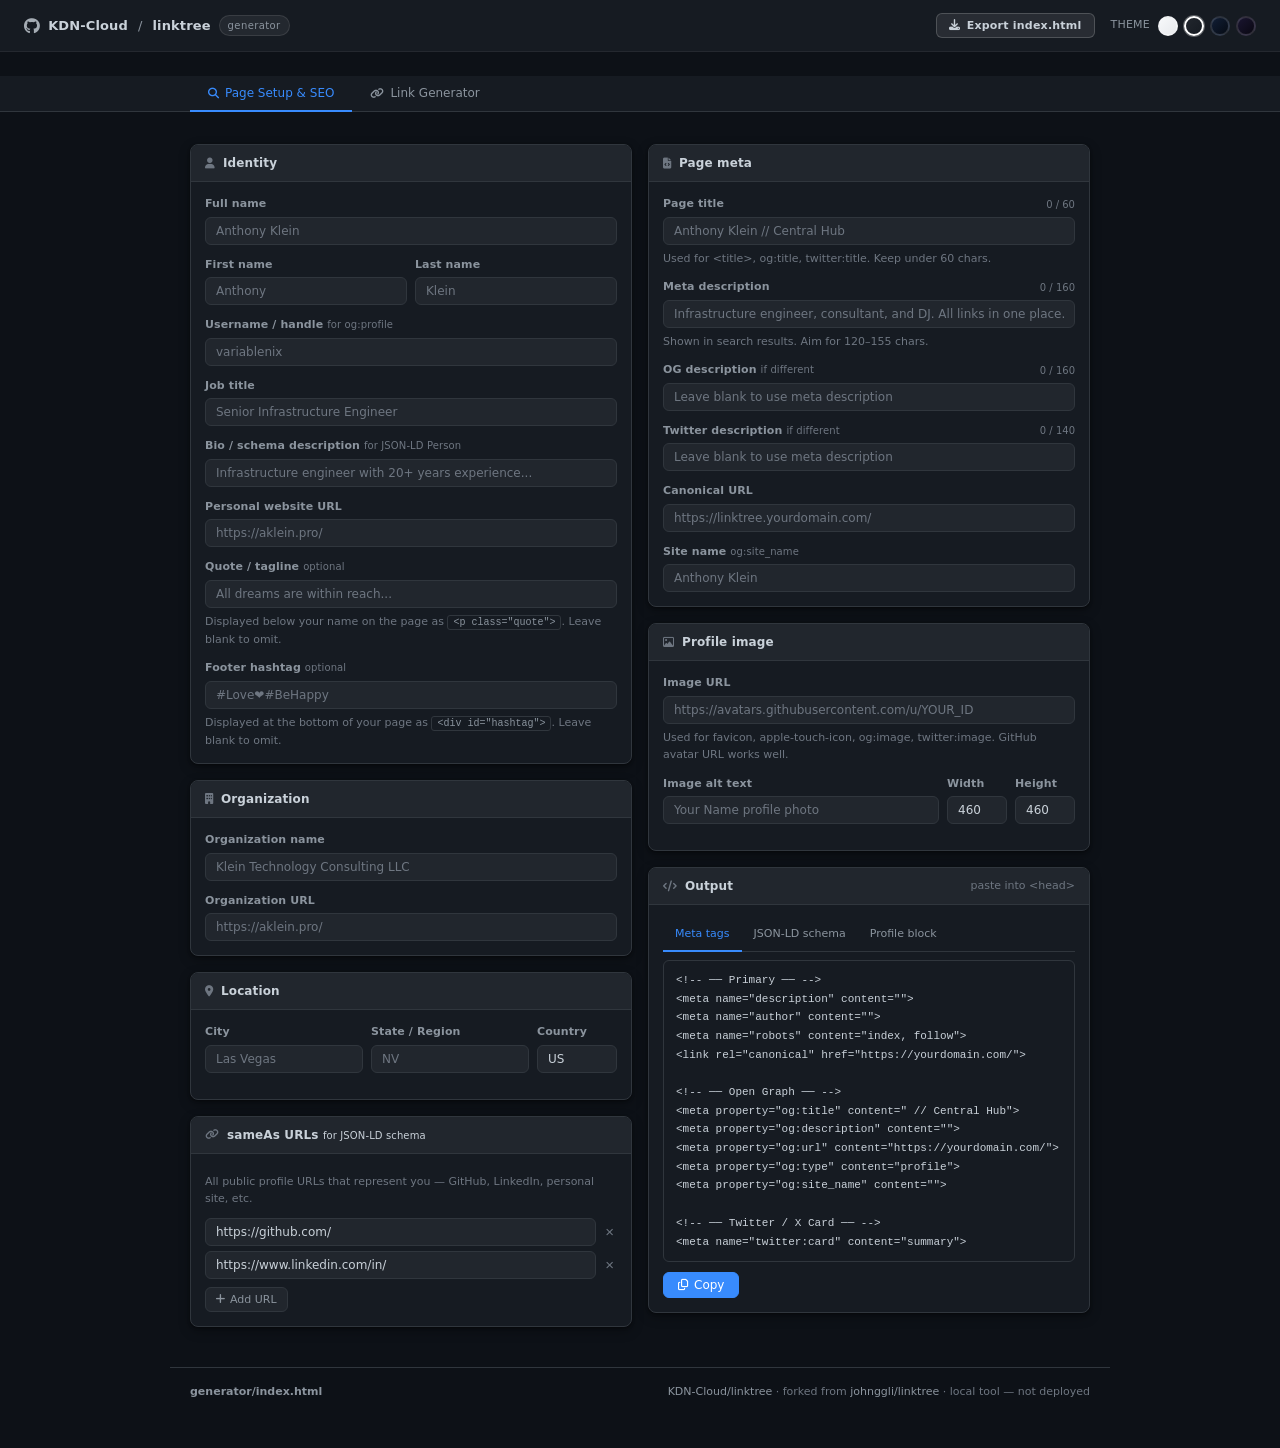
<file: generator/index.html>
<!DOCTYPE html>
<html lang="en">
<head>
  <meta charset="UTF-8">
  <meta name="viewport" content="width=device-width, initial-scale=1.0">
  <title>Linktree Generator — KDN-Cloud</title>

  <!-- Icon fonts -->
  <link rel="stylesheet" href="https://cdnjs.cloudflare.com/ajax/libs/font-awesome/6.4.2/css/all.min.css">
  <link rel="stylesheet" href="https://cdn.jsdelivr.net/npm/bootstrap-icons@1.11.3/font/bootstrap-icons.min.css">

  <!-- Generator styles -->
  <link rel="stylesheet" href="assets/style.css">
</head>
<body data-theme="dark">

  <!-- ── TOPBAR ── -->
  <div class="topbar">
    <a class="topbar-brand" href="https://github.com/KDN-Cloud/linktree" target="_blank">
      <i class="fa-brands fa-github" style="font-size:16px;opacity:.8"></i>
      KDN-Cloud<span class="sep">/</span>linktree
      <span class="topbar-badge">generator</span>
    </a>
    <div class="topbar-right">
      <button class="btn-export" onclick="exportPage()" title="Export a complete index.html built from all your inputs and saved links">
        <i class="fa-solid fa-download"></i> Export index.html
      </button>
      <div class="theme-switcher">
        <span class="theme-label">Theme</span>
        <button class="theme-btn"        data-t="light"  onclick="setTheme('light')"  title="Light"></button>
        <button class="theme-btn active" data-t="dark"   onclick="setTheme('dark')"   title="GitHub Dark"></button>
        <button class="theme-btn"        data-t="navy"   onclick="setTheme('navy')"   title="Navy"></button>
        <button class="theme-btn"        data-t="purple" onclick="setTheme('purple')" title="Purple"></button>
      </div>
    </div>
  </div>

  <!-- ── PAGE TAB NAV ── -->
  <div class="page-nav">
    <div class="wrap">
      <div class="page-tabs">
        <button class="page-tab active" id="page-tab-seo" onclick="setPage('seo')">
          <i class="fa-solid fa-magnifying-glass"></i> Page Setup &amp; SEO
        </button>
        <button class="page-tab" id="page-tab-links" onclick="setPage('links')">
          <i class="fa-solid fa-link"></i> Link Generator
        </button>
      </div>
    </div>
  </div>

  <!-- ══════════════════════════════════════════
       PAGE: SEO / PAGE SETUP
  ══════════════════════════════════════════ -->
  <div id="page-seo" class="page-section">
    <div class="wrap">
      <div class="seo-grid">

        <!-- LEFT col: identity + org + location + sameAs -->
        <div>
          <div class="panel">
            <div class="panel-head">
              <i class="fa-solid fa-user" style="font-size:11px;color:var(--text3)"></i>
              <span class="panel-title">Identity</span>
            </div>
            <div class="panel-body">

              <div class="field">
                <label for="seo-name">Full name</label>
                <input type="text" id="seo-name" placeholder="Anthony Klein">
              </div>

              <div style="display:grid;grid-template-columns:1fr 1fr;gap:8px">
                <div class="field">
                  <label for="seo-first-name">First name</label>
                  <input type="text" id="seo-first-name" placeholder="Anthony">
                </div>
                <div class="field">
                  <label for="seo-last-name">Last name</label>
                  <input type="text" id="seo-last-name" placeholder="Klein">
                </div>
              </div>

              <div class="field">
                <label for="seo-username">Username / handle <span class="opt">for og:profile</span></label>
                <input type="text" id="seo-username" placeholder="variablenix">
              </div>

              <div class="field">
                <label for="seo-job-title">Job title</label>
                <input type="text" id="seo-job-title" placeholder="Senior Infrastructure Engineer">
              </div>

              <div class="field">
                <label for="seo-bio">Bio / schema description <span class="opt">for JSON-LD Person</span></label>
                <input type="text" id="seo-bio" placeholder="Infrastructure engineer with 20+ years experience...">
              </div>

              <div class="field">
                <label for="seo-website">Personal website URL</label>
                <input type="text" id="seo-website" placeholder="https://aklein.pro/">
              </div>

              <div class="field">
                <label for="seo-quote">Quote / tagline <span class="opt">optional</span></label>
                <input type="text" id="seo-quote" placeholder="All dreams are within reach...">
                <div class="hint">Displayed below your name on the page as <code>&lt;p class="quote"&gt;</code>. Leave blank to omit.</div>
              </div>

              <div class="field">
                <label for="seo-hashtag">Footer hashtag <span class="opt">optional</span></label>
                <input type="text" id="seo-hashtag" placeholder="#Love❤#BeHappy">
                <div class="hint">Displayed at the bottom of your page as <code>&lt;div id="hashtag"&gt;</code>. Leave blank to omit.</div>
              </div>

            </div>
          </div>

          <div class="panel">
            <div class="panel-head">
              <i class="fa-solid fa-building" style="font-size:11px;color:var(--text3)"></i>
              <span class="panel-title">Organization</span>
            </div>
            <div class="panel-body">
              <div class="field">
                <label for="seo-org-name">Organization name</label>
                <input type="text" id="seo-org-name" placeholder="Klein Technology Consulting LLC">
              </div>
              <div class="field">
                <label for="seo-org-url">Organization URL</label>
                <input type="text" id="seo-org-url" placeholder="https://aklein.pro/">
              </div>
            </div>
          </div>

          <div class="panel">
            <div class="panel-head">
              <i class="fa-solid fa-location-dot" style="font-size:11px;color:var(--text3)"></i>
              <span class="panel-title">Location</span>
            </div>
            <div class="panel-body">
              <div style="display:grid;grid-template-columns:1fr 1fr 80px;gap:8px">
                <div class="field">
                  <label for="seo-city">City</label>
                  <input type="text" id="seo-city" placeholder="Las Vegas">
                </div>
                <div class="field">
                  <label for="seo-region">State / Region</label>
                  <input type="text" id="seo-region" placeholder="NV">
                </div>
                <div class="field">
                  <label for="seo-country">Country</label>
                  <input type="text" id="seo-country" placeholder="US" value="US">
                </div>
              </div>
            </div>
          </div>

          <div class="panel">
            <div class="panel-head">
              <i class="fa-solid fa-link" style="font-size:11px;color:var(--text3)"></i>
              <span class="panel-title">sameAs URLs <span class="opt" style="font-weight:400;font-size:10px">for JSON-LD schema</span></span>
            </div>
            <div class="panel-body">
              <div class="hint" style="margin-bottom:10px">All public profile URLs that represent you — GitHub, LinkedIn, personal site, etc.</div>
              <div class="sameas-list" id="sameas-list"></div>
              <button class="sameas-add" onclick="addSameAs()">
                <i class="fa-solid fa-plus"></i> Add URL
              </button>
            </div>
          </div>
        </div>

        <!-- RIGHT col: page meta + image + output -->
        <div>
          <div class="panel">
            <div class="panel-head">
              <i class="fa-solid fa-file-code" style="font-size:11px;color:var(--text3)"></i>
              <span class="panel-title">Page meta</span>
            </div>
            <div class="panel-body">

              <div class="field">
                <div class="field-meta">
                  <label for="seo-title">Page title</label>
                  <span class="char-count" id="seo-title-count">0 / 60</span>
                </div>
                <input type="text" id="seo-title" placeholder="Anthony Klein // Central Hub">
                <div class="hint">Used for &lt;title&gt;, og:title, twitter:title. Keep under 60 chars.</div>
              </div>

              <div class="field">
                <div class="field-meta">
                  <label for="seo-description">Meta description</label>
                  <span class="char-count" id="seo-description-count">0 / 160</span>
                </div>
                <input type="text" id="seo-description" placeholder="Infrastructure engineer, consultant, and DJ. All links in one place.">
                <div class="hint">Shown in search results. Aim for 120–155 chars.</div>
              </div>

              <div class="field">
                <div class="field-meta">
                  <label for="seo-og-desc">OG description <span class="opt">if different</span></label>
                  <span class="char-count" id="seo-og-desc-count">0 / 160</span>
                </div>
                <input type="text" id="seo-og-desc" placeholder="Leave blank to use meta description">
              </div>

              <div class="field">
                <div class="field-meta">
                  <label for="seo-tw-desc">Twitter description <span class="opt">if different</span></label>
                  <span class="char-count" id="seo-tw-desc-count">0 / 140</span>
                </div>
                <input type="text" id="seo-tw-desc" placeholder="Leave blank to use meta description">
              </div>

              <div class="field">
                <label for="seo-canonical">Canonical URL</label>
                <input type="text" id="seo-canonical" placeholder="https://linktree.yourdomain.com/">
              </div>

              <div class="field">
                <label for="seo-site-name">Site name <span class="opt">og:site_name</span></label>
                <input type="text" id="seo-site-name" placeholder="Anthony Klein">
              </div>

            </div>
          </div>

          <div class="panel">
            <div class="panel-head">
              <i class="fa-regular fa-image" style="font-size:11px;color:var(--text3)"></i>
              <span class="panel-title">Profile image</span>
            </div>
            <div class="panel-body">
              <div class="field">
                <label for="seo-image">Image URL</label>
                <input type="text" id="seo-image" placeholder="https://avatars.githubusercontent.com/u/YOUR_ID">
                <div class="hint">Used for favicon, apple-touch-icon, og:image, twitter:image. GitHub avatar URL works well.</div>
              </div>
              <div style="display:grid;grid-template-columns:1fr 60px 60px;gap:8px;align-items:start">
                <div class="field">
                  <label for="seo-image-alt">Image alt text</label>
                  <input type="text" id="seo-image-alt" placeholder="Your Name profile photo">
                </div>
                <div class="field">
                  <label for="seo-image-w">Width</label>
                  <input type="text" id="seo-image-w" placeholder="460" value="460">
                </div>
                <div class="field">
                  <label for="seo-image-h">Height</label>
                  <input type="text" id="seo-image-h" placeholder="460" value="460">
                </div>
              </div>
            </div>
          </div>

          <!-- SEO OUTPUT -->
          <div class="panel">
            <div class="panel-head">
              <i class="fa-solid fa-code" style="font-size:11px;color:var(--text3)"></i>
              <span class="panel-title">Output</span>
              <span class="panel-sub">paste into &lt;head&gt;</span>
            </div>
            <div class="panel-body">
              <div class="seo-tabs">
                <div class="seo-tab active" onclick="setSeoTab('meta')"    id="seo-tab-meta"    title="Full meta tag block for the head section">Meta tags</div>
                <div class="seo-tab"        onclick="setSeoTab('schema')"  id="seo-tab-schema"  title="JSON-LD schema script block for the head section">JSON-LD schema</div>
                <div class="seo-tab"        onclick="setSeoTab('profile')" id="seo-tab-profile" title="Header block with profile image, username, and quote — paste into the body of index.html">Profile block</div>
              </div>
              <div class="code-wrap">
                <div class="code-block">
                  <pre id="seo-output-pre" style="max-height:280px;overflow-y:auto"></pre>
                </div>
              </div>
              <div class="btn-row">
                <button class="btn btn-primary" onclick="copySeо()">
                  <i class="fa-regular fa-copy"></i> Copy
                </button>
                <span class="copy-ok" id="seo-copy-ok">
                  <i class="fa-solid fa-check"></i> Copied
                </span>
              </div>
            </div>
          </div>

        </div>
      </div><!-- /.seo-grid -->
    </div><!-- /.wrap -->
  </div><!-- #page-seo -->


  <!-- ══════════════════════════════════════════
       PAGE: LINK GENERATOR
  ══════════════════════════════════════════ -->
  <div id="page-links" class="page-section" style="display:none">
    <div class="wrap">

      <!-- ── STEP 1: Template ── -->
      <div class="panel">
        <div class="panel-head">
          <i class="fa-solid fa-layer-group" style="font-size:11px;color:var(--text3)"></i>
          <span class="panel-title">Template</span>
          <span class="panel-sub">step 1 of 3</span>
        </div>
        <div class="panel-body">
          <div class="tpl-grid">

            <div class="tpl active" onclick="setTpl('ak')" id="tpl-ak">
              <div class="tpl-prev">
                <div class="pk"><i class="fa-brands fa-github"></i><span class="lbl">GITHUB</span><span class="dv">//</span><span class="sf">CODE</span></div>
                <div class="pk"><i class="fa-solid fa-terminal"></i><span class="lbl">SYS_LOG</span></div>
              </div>
              <div class="tpl-name">AK / Terminal</div>
              <div class="tpl-desc">Dark mono, FA icons, optional // suffix</div>
            </div>

            <div class="tpl" onclick="setTpl('minimal')" id="tpl-minimal">
              <div class="tpl-prev">
                <div class="pm"><span class="arr">→</span> GitHub</div>
                <div class="pm"><span class="arr">→</span> LinkedIn</div>
              </div>
              <div class="tpl-name">Minimal</div>
              <div class="tpl-desc">Clean white cards, arrow prefix, no icons</div>
            </div>

            <div class="tpl" onclick="setTpl('bold')" id="tpl-bold">
              <div class="tpl-prev">
                <div class="pb">★ GITHUB</div>
                <div class="pb">♫ SOUNDCLOUD</div>
              </div>
              <div class="tpl-name">Bold Dark</div>
              <div class="tpl-desc">Black buttons, uppercase, symbol prefix</div>
            </div>

            <div class="tpl" onclick="setTpl('glass')" id="tpl-glass">
              <div class="tpl-prev" style="background:linear-gradient(135deg,#6366f1,#8b5cf6);border-radius:4px;padding:4px">
                <div class="pg"><i class="fa-brands fa-github"></i> GitHub</div>
                <div class="pg"><i class="fa-solid fa-music"></i> Music</div>
              </div>
              <div class="tpl-name">Glassmorphism</div>
              <div class="tpl-desc">Frosted glass card, translucent border</div>
            </div>

            <div class="tpl" onclick="setTpl('retro')" id="tpl-retro">
              <div class="tpl-prev">
                <div class="pr"><i class="fa-solid fa-terminal"></i> GITHUB<span class="cur">_</span></div>
                <div class="pr"><i class="fa-solid fa-radio"></i> RADIO</div>
              </div>
              <div class="tpl-name">Retro Terminal</div>
              <div class="tpl-desc">Green-on-black CRT, blinking cursor</div>
            </div>

            <div class="tpl" onclick="setTpl('pill')" id="tpl-pill">
              <div class="tpl-prev">
                <div class="pp"><i class="fa-brands fa-github"></i> GitHub</div>
                <div class="pp"><i class="fa-solid fa-briefcase"></i> Portfolio</div>
              </div>
              <div class="tpl-name">Pill / Rounded</div>
              <div class="tpl-desc">Gradient pill buttons, modern app feel</div>
            </div>

            <div class="tpl" onclick="setTpl('editorial')" id="tpl-editorial">
              <div class="tpl-prev" style="background:#fff;border-radius:4px;padding:4px 6px">
                <div class="pe">GitHub <span class="ep">→</span></div>
                <div class="pe">LinkedIn <span class="ep">→</span></div>
              </div>
              <div class="tpl-name">Editorial</div>
              <div class="tpl-desc">Serif italic, underline only, typographic</div>
            </div>

            <div class="tpl" onclick="setTpl('corporate')" id="tpl-corporate">
              <div class="tpl-prev" style="background:#f6f8fa;border-radius:4px;padding:4px">
                <div class="pc"><i class="fa-brands fa-github"></i><span class="pc-lbl">GitHub</span><span class="pc-sub">Code</span></div>
                <div class="pc"><i class="fa-solid fa-briefcase"></i><span class="pc-lbl">Portfolio</span><span class="pc-sub">Work</span></div>
              </div>
              <div class="tpl-name">Corporate</div>
              <div class="tpl-desc">White card, left-aligned, icon + sublabel</div>
            </div>

          </div>
        </div>
      </div>

      <div class="grid">

        <!-- ── STEP 2: Link Details ── -->
        <div>
          <div class="panel">
            <div class="panel-head">
              <i class="fa-solid fa-link" style="font-size:11px;color:var(--text3)"></i>
              <span class="panel-title">Link details</span>
              <span class="panel-sub">step 2 of 3</span>
            </div>
            <div class="panel-body">

              <div class="field">
                <label for="inp-label">Display label</label>
                <input type="text" id="inp-label" placeholder="GITHUB" oninput="update()">
              </div>

              <div class="field">
                <label for="inp-url">URL</label>
                <input type="text" id="inp-url" placeholder="https://github.com/you" oninput="update()">
              </div>

              <!-- icon: ak, glass, retro, pill, corporate -->
              <div id="icon-section">
                <div class="field">
                  <label>Font Awesome / Bootstrap icon class</label>
                  <div class="icon-row">
                    <input type="text" id="inp-icon" placeholder="fa-brands fa-github" oninput="update()">
                    <div class="icon-prev" id="icon-prev" title="Live icon preview — updates as you type">
                      <i class="fa-brands fa-github"></i>
                    </div>
                  </div>
                  <div class="hint">
                    <strong>Font Awesome (free tier):</strong> <a href="https://fontawesome.com/search?m=free" target="_blank">fontawesome.com/icons</a> &mdash;
                    e.g. <code>fa-brands fa-github</code>, <code>fa-solid fa-briefcase</code>, <code>fa-solid fa-music</code><br>
                    <strong>Bootstrap Icons (all free):</strong> <a href="https://icons.getbootstrap.com/" target="_blank">icons.getbootstrap.com</a> &mdash;
                    e.g. <code>bi bi-github</code>, <code>bi bi-briefcase</code>, <code>bi bi-music-note</code>
                  </div>
                </div>
              </div>

              <!-- suffix: ak only -->
              <div id="suffix-section">
                <div class="field">
                  <label for="inp-suffix">Suffix label <span class="opt">after divider — optional</span></label>
                  <input type="text" id="inp-suffix" placeholder="CODE_REPOSITORY" oninput="update()">
                  <div class="hint">Appears after the divider in the terminal style — e.g. <code>CODE_REPOSITORY</code>, <code>PERSONAL_BLOG</code>, <code>RADIO_STATION</code>. Watch the preview update live.</div>
                </div>
                <div class="field">
                  <label for="inp-divider">Divider symbol <span class="opt">defaults to //</span></label>
                  <input type="text" id="inp-divider" placeholder="//" value="//" oninput="update()">
                  <div class="hint">Separator between label and suffix — e.g. <code>//</code>, <code>|</code>, <code>·</code>, <code>::</code>, <code>→</code></div>
                </div>
              </div>

              <!-- prefix: bold only -->
              <div id="prefix-section" style="display:none">
                <div class="field">
                  <label for="inp-prefix">Prefix symbol <span class="opt">optional</span></label>
                  <input type="text" id="inp-prefix" placeholder="★ or ♫" oninput="update()">
                </div>
              </div>

              <!-- sublabel: corporate only -->
              <div id="sublabel-section" style="display:none">
                <div class="field">
                  <label for="inp-sublabel">Sublabel <span class="opt">secondary line — optional</span></label>
                  <input type="text" id="inp-sublabel" placeholder="e.g. Code Repository" oninput="update()">
                  <div class="hint">Shown as smaller secondary text next to the main label — great for adding context like a job title or platform name.</div>
                </div>
              </div>

              <hr>

              <div class="field">
                <label>Category / section</label>
                <div class="hint" style="margin-bottom:8px">Groups links under a section header in your page. Select a category before copying — use the <strong>Full block</strong> tab to include the header in the output.</div>
                <div class="cat-chips" id="cat-chips"></div>
                <div class="cat-add">
                  <input type="text" id="new-cat" placeholder="New category…" onkeydown="if(event.key==='Enter')addCat()">
                  <button onclick="addCat()">+ Add</button>
                </div>
              </div>

            </div>
          </div>
        </div>

        <!-- ── STEP 3: Output ── -->
        <div>
          <div class="panel">
            <div class="panel-head">
              <i class="fa-solid fa-code" style="font-size:11px;color:var(--text3)"></i>
              <span class="panel-title">Output</span>
              <span class="panel-sub">step 3 of 3</span>
            </div>
            <div class="panel-body">

              <div class="prev-label">Preview</div>
              <div class="prev-wrap">
                <div id="live-preview" style="width:100%"></div>
              </div>

              <div class="tabs">
                <div class="tab active" onclick="setTab('snippet')" id="tab-snippet" title="Just the link element — paste inside an existing category block">Snippet</div>
                <div class="tab"        onclick="setTab('full')"    id="tab-full"    title="Includes the category-label div above the link — use when starting a new section">Full block</div>
              </div>
              <div class="code-wrap">
                <div class="code-block">
                  <pre id="output-pre"></pre>
                </div>
              </div>

              <div class="btn-row">
                <button class="btn btn-primary" onclick="copyOut()">
                  <i class="fa-regular fa-copy"></i> Copy
                </button>
                <button class="btn btn-ghost" onclick="saveHist()">
                  <i class="fa-regular fa-bookmark"></i> Save
                </button>
                <span class="copy-ok" id="copy-ok">
                  <i class="fa-solid fa-check"></i> Copied
                </span>
              </div>

            </div>
          </div>

          <!-- ── History ── -->
          <div class="panel">
            <div class="panel-head">
              <i class="fa-solid fa-clock-rotate-left" style="font-size:11px;color:var(--text3)"></i>
              <span class="panel-title">History</span>
              <span class="panel-sub" title="History is cleared when you close or refresh this page">session only</span>
            </div>
            <div class="panel-body">
              <div class="hist-list" id="hist-list">
                <div class="empty">No saved links yet.</div>
              </div>
            </div>
          </div>

        </div>
      </div>

    </div><!-- /.wrap -->
  </div><!-- #page-links -->


  <!-- ── FOOTER ── -->
  <div class="footer">
    <span class="footer-brand">generator/index.html</span>
    <span>
      <a href="https://github.com/KDN-Cloud/linktree" target="_blank">KDN-Cloud/linktree</a>
      &middot; forked from
      <a href="https://github.com/johnggli/linktree" target="_blank">johnggli/linktree</a>
      &middot; local tool — not deployed
    </span>
  </div>

  <!-- Templates must load before app so buildSnippet/buildPreview are defined -->
  <script src="assets/templates.js"></script>
  <script src="assets/seo.js"></script>
  <script src="assets/app.js"></script>

</body>
</html>
</file>
<file: generator/assets/style.css>
/* ============================================================
   Linktree Generator — styles
   generator/assets/style.css
   ============================================================ */

*{box-sizing:border-box;margin:0;padding:0}

/* ── THEMES ── */
body[data-theme="light"]{
  --bg:#f6f8fa;--surface:#ffffff;--surface2:#f0f2f4;--surface3:#e8eaed;
  --border:#d0d7de;--border2:#adb5bd;
  --text:#1f2328;--text2:#57606a;--text3:#8c959f;
  --accent:#0969da;--accent-text:#ffffff;--accent-subtle:#ddf4ff;
  --accent-border:#79c0ff;
  --code-bg:#f6f8fa;--mono:'SFMono-Regular',Consolas,'Liberation Mono',monospace;
  --radius:6px;--radius-lg:8px;
  --shadow:0 1px 3px rgba(31,35,40,.04),0 4px 12px rgba(31,35,40,.06);
  --topbar-bg:#24292f;--topbar-text:#f0f6fc;--topbar-text2:#8b949e;
}
body[data-theme="dark"]{
  --bg:#0d1117;--surface:#161b22;--surface2:#21262d;--surface3:#30363d;
  --border:#30363d;--border2:#484f58;
  --text:#c9d1d9;--text2:#8b949e;--text3:#6e7681;
  --accent:#388bfd;--accent-text:#ffffff;--accent-subtle:#1f3a5f;
  --accent-border:#1f6feb;
  --code-bg:#161b22;--mono:'SFMono-Regular',Consolas,'Liberation Mono',monospace;
  --radius:6px;--radius-lg:8px;
  --shadow:0 1px 3px rgba(0,0,0,.4),0 4px 12px rgba(0,0,0,.3);
  --topbar-bg:#161b22;--topbar-text:#c9d1d9;--topbar-text2:#8b949e;
}
body[data-theme="navy"]{
  --bg:#060b14;--surface:#0d1526;--surface2:#111e35;--surface3:#172847;
  --border:#1b2d4a;--border2:#2a4a7a;
  --text:#cdd9ee;--text2:#7a96c0;--text3:#4a6080;
  --accent:#4d94ff;--accent-text:#ffffff;--accent-subtle:#0d2040;
  --accent-border:#2d6fd4;
  --code-bg:#0d1526;--mono:'SFMono-Regular',Consolas,'Liberation Mono',monospace;
  --radius:6px;--radius-lg:8px;
  --shadow:0 1px 3px rgba(0,0,0,.6),0 4px 12px rgba(0,0,0,.5);
  --topbar-bg:#080e1c;--topbar-text:#cdd9ee;--topbar-text2:#4a6080;
}
body[data-theme="purple"]{
  --bg:#0a0812;--surface:#120f1e;--surface2:#1a1530;--surface3:#221c40;
  --border:#2a2050;--border2:#4a3a90;
  --text:#e0d8f8;--text2:#9080c8;--text3:#604a90;
  --accent:#8b6fff;--accent-text:#ffffff;--accent-subtle:#1e1640;
  --accent-border:#6040d0;
  --code-bg:#120f1e;--mono:'SFMono-Regular',Consolas,'Liberation Mono',monospace;
  --radius:6px;--radius-lg:8px;
  --shadow:0 1px 3px rgba(0,0,0,.6),0 4px 12px rgba(0,0,0,.5);
  --topbar-bg:#0a0812;--topbar-text:#e0d8f8;--topbar-text2:#604a90;
}

/* ── BASE ── */
body{
  background:var(--bg);color:var(--text);
  font-family:-apple-system,BlinkMacSystemFont,'Segoe UI',system-ui,sans-serif;
  font-size:13px;line-height:1.5;min-height:100vh;
  padding-bottom:3rem;
  transition:background .18s,color .18s;
}

/* ── TOPBAR ── */
.topbar{
  background:var(--topbar-bg);
  border-bottom:1px solid rgba(255,255,255,.06);
  padding:0 1.5rem;height:52px;
  display:flex;align-items:center;justify-content:space-between;
  margin-bottom:1.5rem;position:sticky;top:0;z-index:100;
}
.topbar-brand{
  display:flex;align-items:center;gap:.5rem;
  font-size:13px;font-weight:600;color:var(--topbar-text);
  letter-spacing:.01em;text-decoration:none;
}
.topbar-brand .sep{color:var(--topbar-text2);font-weight:400;margin:0 2px}
.topbar-badge{
  font-size:10px;font-weight:500;letter-spacing:.04em;
  background:rgba(255,255,255,.06);border:1px solid rgba(255,255,255,.1);
  color:var(--topbar-text2);padding:2px 8px;border-radius:20px;
}
.theme-switcher{display:flex;align-items:center;gap:6px}
.theme-label{font-size:11px;color:var(--topbar-text2);margin-right:2px;letter-spacing:.02em;text-transform:uppercase}
.theme-btn{
  width:20px;height:20px;border-radius:50%;cursor:pointer;
  border:2px solid rgba(255,255,255,.15);
  transition:border-color .15s,transform .15s;
}
.theme-btn:hover{transform:scale(1.15);border-color:rgba(255,255,255,.4)}
.theme-btn.active{border-color:#fff;box-shadow:0 0 0 1px rgba(255,255,255,.3)}
.theme-btn[data-t="light"]{background:linear-gradient(135deg,#f6f8fa,#e8eaed)}
.theme-btn[data-t="dark"]{background:linear-gradient(135deg,#21262d,#161b22)}
.theme-btn[data-t="navy"]{background:linear-gradient(135deg,#111e35,#060b14)}
.theme-btn[data-t="purple"]{background:linear-gradient(135deg,#1a1530,#0a0812)}

/* ── LAYOUT ── */
.wrap{max-width:940px;margin:0 auto;padding:0 1.25rem}
.grid{display:grid;grid-template-columns:1fr 1fr;gap:1rem;align-items:start}
@media(max-width:680px){.grid{grid-template-columns:1fr}}

/* ── PANELS ── */
.panel{
  background:var(--surface);border:1px solid var(--border);
  border-radius:var(--radius-lg);overflow:hidden;
  margin-bottom:1rem;box-shadow:var(--shadow);
}
.panel-head{
  background:var(--surface2);border-bottom:1px solid var(--border);
  padding:9px 14px;display:flex;align-items:center;gap:8px;
}
.panel-title{font-size:12px;font-weight:600;color:var(--text);letter-spacing:.01em}
.panel-sub{font-size:11px;color:var(--text3);margin-left:auto;font-variant-numeric:tabular-nums}
.panel-body{padding:14px}

/* ── TEMPLATE GRID ── */
.tpl-grid{display:grid;grid-template-columns:repeat(4,1fr);gap:8px}
@media(max-width:680px){.tpl-grid{grid-template-columns:repeat(2,1fr)}}
.tpl{
  border:1px solid var(--border);border-radius:var(--radius);
  padding:10px 9px;cursor:pointer;background:var(--surface2);
  transition:border-color .15s,background .15s,box-shadow .15s;
  user-select:none;
}
.tpl:hover{border-color:var(--border2);box-shadow:var(--shadow)}
.tpl.active{
  border-color:var(--accent);background:var(--accent-subtle);
  box-shadow:0 0 0 1px var(--accent-border);
}
.tpl-prev{
  height:52px;margin-bottom:7px;display:flex;flex-direction:column;
  justify-content:center;gap:4px;overflow:hidden;padding:0 2px;
}
.tpl-name{font-size:11px;font-weight:600;color:var(--text);margin-bottom:1px}
.tpl-desc{font-size:10px;color:var(--text2);line-height:1.4}

/* ── TEMPLATE PREVIEW SWATCHES ── */
.pk{background:#0d1117;border:1px solid #21262d;border-radius:4px;padding:4px 7px;font-size:8px;color:#8b949e;font-family:monospace;display:flex;align-items:center;gap:4px;letter-spacing:.02em}
.pk i{font-size:7px;color:#388bfd}.pk .lbl{color:#c9d1d9;font-weight:600}.pk .dv{color:#388bfd;margin:0 2px}.pk .sf{color:#8b949e}
.pm{border:1px solid #d0d7de;border-radius:4px;padding:4px 8px;font-size:9px;color:#24292f;background:#fff;display:flex;align-items:center;gap:4px}
.pm .arr{color:#57606a}
.pb{background:#0d1117;border-radius:4px;padding:5px 8px;font-size:8px;color:#f0f6fc;font-weight:700;display:flex;align-items:center;gap:4px;letter-spacing:.08em}
.pg{background:rgba(255,255,255,.08);border:1px solid rgba(255,255,255,.18);border-radius:6px;padding:4px 8px;font-size:9px;color:#fff;display:flex;align-items:center;gap:4px;backdrop-filter:blur(4px)}
.pg i{font-size:8px;color:#a78bfa}
.pr{background:#000;border:1px solid #00cc44;border-radius:3px;padding:4px 7px;font-size:8px;color:#00cc44;font-family:monospace;display:flex;align-items:center;gap:4px;letter-spacing:.06em}
.pr .cur{color:#00cc44;animation:blink 1s step-end infinite}.pr i{font-size:7px}
@keyframes blink{0%,100%{opacity:1}50%{opacity:0}}
.pp{background:linear-gradient(135deg,#6366f1,#8b5cf6);border-radius:20px;padding:5px 12px;font-size:9px;color:#fff;display:flex;align-items:center;gap:5px;font-weight:600}
.pp i{font-size:8px}
.pe{border:none;border-bottom:1px solid #1f2328;padding:4px 0;font-size:9px;color:#1f2328;background:transparent;display:flex;align-items:center;gap:6px;font-family:Georgia,serif;font-style:italic}
.pe .ep{font-style:normal;color:#57606a;font-size:8px;font-family:-apple-system,sans-serif}
.pc{background:#fff;border:1px solid #d0d7de;border-radius:5px;padding:5px 9px;font-size:9px;color:#1f2328;display:flex;align-items:center;gap:6px;box-shadow:0 1px 3px rgba(0,0,0,.08)}
.pc i{color:#0969da;font-size:8px}.pc .pc-lbl{font-weight:600}.pc .pc-sub{color:#57606a;font-size:8px}

/* ── FORM ── */
.field{margin-bottom:12px}
.field:last-child{margin-bottom:0}
label{display:block;font-size:11px;font-weight:600;color:var(--text2);margin-bottom:4px;letter-spacing:.01em}
label .opt{font-weight:400;color:var(--text3);font-size:10px}
input[type=text]{
  width:100%;background:var(--surface2);border:1px solid var(--border);
  border-radius:var(--radius);color:var(--text);font-size:12px;
  padding:6px 10px;outline:none;font-family:inherit;
  transition:border-color .15s,box-shadow .15s;
}
input[type=text]:focus{border-color:var(--accent);box-shadow:0 0 0 3px var(--accent-subtle)}
input[type=text]::placeholder{color:var(--text3)}
.icon-row{display:flex;gap:6px;align-items:center}
.icon-row input{flex:1}
.icon-prev{
  width:32px;height:32px;flex-shrink:0;
  background:var(--surface2);border:1px solid var(--border);
  border-radius:var(--radius);display:flex;align-items:center;justify-content:center;
  color:var(--accent);font-size:14px;transition:color .15s;
}
.hint{font-size:11px;color:var(--text3);margin-top:5px;line-height:1.6}
.hint a{color:var(--accent);text-decoration:none}
.hint a:hover{text-decoration:underline}
.hint code{
  background:var(--code-bg);border:1px solid var(--border);
  padding:1px 5px;border-radius:3px;font-family:var(--mono);font-size:10px;color:var(--text2);
}

/* ── CATEGORIES ── */
.cat-chips{display:flex;flex-wrap:wrap;gap:4px;margin-bottom:8px}
.chip{
  font-size:11px;border:1px solid var(--border);border-radius:20px;
  padding:3px 10px;cursor:pointer;color:var(--text2);background:var(--surface2);
  transition:all .15s;white-space:nowrap;
}
.chip:hover{border-color:var(--border2);color:var(--text)}
.chip.active{border-color:var(--accent);color:var(--accent);background:var(--accent-subtle)}
.cat-add{display:flex;gap:6px}
.cat-add input{flex:1;font-size:12px}
.cat-add button{
  background:var(--surface2);border:1px solid var(--border);border-radius:var(--radius);
  color:var(--text2);font-size:11px;font-weight:500;padding:5px 10px;cursor:pointer;
  white-space:nowrap;transition:all .15s;font-family:inherit;
}
.cat-add button:hover{background:var(--surface3);border-color:var(--border2);color:var(--text)}

hr{border:none;border-top:1px solid var(--border);margin:12px 0}

/* ── LIVE PREVIEW ── */
.prev-label{font-size:10px;font-weight:600;color:var(--text3);letter-spacing:.06em;text-transform:uppercase;margin-bottom:6px}
.prev-wrap{
  background:var(--surface2);border:1px solid var(--border);
  border-radius:var(--radius);padding:10px 12px;
  min-height:46px;display:flex;align-items:center;margin-bottom:12px;
}
.prev-ak{background:#0d1117;border:1px solid #21262d;border-radius:5px;padding:9px 14px;font-size:12px;color:#8b949e;font-family:'SFMono-Regular',Consolas,monospace;display:flex;align-items:center;gap:8px;width:100%;letter-spacing:.02em}
.prev-ak .lbl{color:#c9d1d9;font-weight:600}.prev-ak .dv{color:#388bfd;margin:0 3px}.prev-ak .suf{color:#8b949e;font-size:11px}.prev-ak i{color:#388bfd;font-size:13px}
.prev-min{border:1px solid #d0d7de;border-radius:5px;padding:9px 14px;font-size:13px;color:#1f2328;background:#fff;display:flex;align-items:center;gap:8px;width:100%}
.prev-min .arr{color:#57606a}
.prev-bold{background:#0d1117;border-radius:5px;padding:10px 16px;font-size:12px;color:#f0f6fc;font-weight:700;display:flex;align-items:center;gap:8px;width:100%;letter-spacing:.1em}
.prev-glass{background:rgba(255,255,255,.1);border:1px solid rgba(255,255,255,.2);border-radius:8px;padding:10px 14px;font-size:12px;color:#fff;display:flex;align-items:center;gap:8px;width:100%;backdrop-filter:blur(8px);box-shadow:0 4px 16px rgba(0,0,0,.3);background-image:linear-gradient(135deg,rgba(255,255,255,.15),rgba(255,255,255,.05))}
.prev-glass i{color:#a78bfa}
.prev-retro{background:#000;border:1px solid #00cc44;border-radius:3px;padding:9px 14px;font-size:12px;color:#00cc44;font-family:'SFMono-Regular',Consolas,monospace;display:flex;align-items:center;gap:8px;width:100%;letter-spacing:.06em;box-shadow:0 0 8px rgba(0,204,68,.2)}
.prev-retro i{color:#00cc44}.prev-retro .cur{animation:blink 1s step-end infinite}
.prev-pill{background:linear-gradient(135deg,#6366f1,#8b5cf6);border-radius:24px;padding:10px 20px;font-size:12px;color:#fff;font-weight:600;display:flex;align-items:center;gap:8px;width:100%;box-shadow:0 4px 12px rgba(99,102,241,.4)}
.prev-pill i{font-size:13px}
.prev-edit{border:none;border-bottom:2px solid #1f2328;padding:10px 2px;font-size:13px;color:#1f2328;background:transparent;display:flex;align-items:center;justify-content:space-between;width:100%;font-family:Georgia,serif;font-style:italic}
.prev-edit .ep{font-style:normal;color:#57606a;font-size:11px;font-family:-apple-system,sans-serif}
.prev-corp{background:#fff;border:1px solid #d0d7de;border-radius:6px;padding:10px 14px;font-size:12px;color:#1f2328;display:flex;align-items:center;gap:10px;width:100%;box-shadow:0 1px 4px rgba(0,0,0,.08)}
.prev-corp i{color:#0969da;font-size:14px;width:18px;text-align:center}
.prev-corp .cc-lbl{font-weight:600;flex:1}
.prev-corp .cc-sub{font-size:11px;color:#57606a}
.prev-corp .cc-arr{color:#8c959f;font-size:11px}

/* ── OUTPUT TABS ── */
.tabs{display:flex;gap:0;border-bottom:1px solid var(--border);margin-bottom:0}
.tab{
  font-size:11px;font-weight:500;color:var(--text2);
  padding:7px 12px;cursor:pointer;border-bottom:2px solid transparent;
  transition:color .15s,border-color .15s;margin-bottom:-1px;
}
.tab:hover{color:var(--text)}
.tab.active{color:var(--accent);border-bottom-color:var(--accent)}
.code-wrap{position:relative;margin:8px 0 10px}
.code-block{
  background:var(--code-bg);border:1px solid var(--border);
  border-radius:var(--radius);padding:10px 12px;
}
.code-block pre{font-family:var(--mono);font-size:11px;line-height:1.7;color:var(--text);white-space:pre-wrap;word-break:break-all}

/* ── BUTTONS ── */
.btn-row{display:flex;gap:6px;align-items:center;flex-wrap:wrap}
.btn{
  font-family:inherit;font-size:12px;border-radius:var(--radius);
  padding:5px 14px;cursor:pointer;transition:all .15s;font-weight:500;
  display:inline-flex;align-items:center;gap:5px;
}
.btn-primary{background:var(--accent);color:var(--accent-text);border:1px solid var(--accent)}
.btn-primary:hover{opacity:.88}
.btn-ghost{background:transparent;color:var(--text);border:1px solid var(--border)}
.btn-ghost:hover{background:var(--surface2);border-color:var(--border2)}
.copy-ok{font-size:11px;font-weight:500;color:#2da44e;opacity:0;transition:opacity .3s}
body[data-theme="dark"] .copy-ok,body[data-theme="navy"] .copy-ok,body[data-theme="purple"] .copy-ok{color:#3fb950}
.copy-ok.show{opacity:1}

/* ── HISTORY ── */
.hist-list{display:flex;flex-direction:column;gap:4px}
.hist-item{
  background:var(--surface2);border:1px solid var(--border);border-radius:var(--radius);
  padding:7px 10px;display:flex;align-items:center;gap:8px;cursor:pointer;
  transition:border-color .15s,background .15s;
}
.hist-item:hover{border-color:var(--border2);background:var(--surface3)}
.hist-icon{color:var(--text3);font-size:11px;width:14px;text-align:center;flex-shrink:0}
.hist-lbl{font-size:12px;font-weight:500;color:var(--text);flex:1;overflow:hidden;text-overflow:ellipsis;white-space:nowrap}
.hist-tpl{font-size:10px;font-weight:500;color:var(--accent);border:1px solid var(--border);padding:1px 6px;border-radius:10px;flex-shrink:0;font-family:var(--mono)}
.hist-cat{font-size:10px;color:var(--text3);flex-shrink:0;max-width:90px;overflow:hidden;text-overflow:ellipsis;white-space:nowrap}
.hist-del{background:none;border:none;color:var(--text3);cursor:pointer;font-size:14px;line-height:1;padding:0 2px;flex-shrink:0;transition:color .15s}
.hist-del:hover{color:#f85149}
.empty{font-size:12px;color:var(--text3);text-align:center;padding:1.25rem 0}

/* ── FOOTER ── */
.footer{
  max-width:940px;margin:1.5rem auto 0;padding:1rem 1.25rem 0;
  border-top:1px solid var(--border);
  font-size:11px;color:var(--text3);
  display:flex;justify-content:space-between;align-items:center;flex-wrap:wrap;gap:.5rem;
}
.footer a{color:var(--text2);text-decoration:none}
.footer a:hover{color:var(--text);text-decoration:underline}
.footer-brand{font-weight:600;color:var(--text2)}

/* ============================================================
   SEO Generator — additional styles
   ============================================================ */

/* ── SEO SECTION HEADER ── */
.section-divider{
  display:flex;align-items:center;gap:10px;margin:1.5rem 0 1rem;
}
.section-divider-line{flex:1;border-top:1px solid var(--border)}
.section-divider-label{
  font-size:10px;font-weight:600;color:var(--text3);
  letter-spacing:.08em;text-transform:uppercase;white-space:nowrap;
}

/* ── SEO GRID ── */
.seo-grid{display:grid;grid-template-columns:1fr 1fr;gap:1rem;align-items:start}
@media(max-width:680px){.seo-grid{grid-template-columns:1fr}}

/* ── SAMEAS LIST ── */
.sameas-list{display:flex;flex-direction:column;gap:5px;margin-bottom:8px}
.sameas-item{
  display:flex;align-items:center;gap:6px;
}
.sameas-item input{flex:1}
.sameas-del{
  background:none;border:none;color:var(--text3);cursor:pointer;
  font-size:15px;line-height:1;padding:0 3px;transition:color .15s;flex-shrink:0;
}
.sameas-del:hover{color:#f85149}
.sameas-add{
  background:var(--surface2);border:1px solid var(--border);border-radius:var(--radius);
  color:var(--text2);font-size:11px;font-weight:500;padding:5px 10px;cursor:pointer;
  white-space:nowrap;transition:all .15s;font-family:inherit;display:inline-flex;align-items:center;gap:5px;
}
.sameas-add:hover{background:var(--surface3);border-color:var(--border2);color:var(--text)}

/* ── SEO OUTPUT TABS ── */
.seo-tabs{display:flex;gap:0;border-bottom:1px solid var(--border);margin-bottom:0}
.seo-tab{
  font-size:11px;font-weight:500;color:var(--text2);
  padding:7px 12px;cursor:pointer;border-bottom:2px solid transparent;
  transition:color .15s,border-color .15s;margin-bottom:-1px;
}
.seo-tab:hover{color:var(--text)}
.seo-tab.active{color:var(--accent);border-bottom-color:var(--accent)}

/* ── CHAR COUNTER ── */
.field-meta{display:flex;justify-content:space-between;align-items:center;margin-bottom:4px}
.field-meta label{margin-bottom:0}
.char-count{font-size:10px;color:var(--text3);font-variant-numeric:tabular-nums}
.char-count.warn{color:#d29922}
.char-count.over{color:#f85149}

/* ── PAGE TAB NAV ── */
.page-nav{
  background:var(--surface);border-bottom:1px solid var(--border);
  margin-bottom:1.5rem;
}
.page-tabs{
  display:flex;gap:0;
}
.page-tab{
  font-family:inherit;font-size:12px;font-weight:500;
  color:var(--text2);background:transparent;border:none;
  padding:10px 18px;cursor:pointer;
  border-bottom:2px solid transparent;
  display:flex;align-items:center;gap:6px;
  transition:color .15s,border-color .15s;
  margin-bottom:-1px;
}
.page-tab:hover{color:var(--text)}
.page-tab.active{color:var(--accent);border-bottom-color:var(--accent)}
.page-tab i{font-size:11px}

/* ── PAGE SECTIONS ── */
.page-section{padding-top:.5rem}

/* ── TOPBAR RIGHT GROUP ── */
.topbar-right{display:flex;align-items:center;gap:1rem}

/* ── EXPORT BUTTON ── */
.btn-export{
  font-family:inherit;font-size:11px;font-weight:600;
  background:rgba(255,255,255,.08);border:1px solid rgba(255,255,255,.18);
  color:var(--topbar-text);border-radius:6px;
  padding:5px 12px;cursor:pointer;letter-spacing:.02em;
  display:inline-flex;align-items:center;gap:6px;
  transition:background .15s,border-color .15s;
  white-space:nowrap;
}
.btn-export:hover{background:rgba(255,255,255,.15);border-color:rgba(255,255,255,.35)}
.btn-export i{font-size:11px}

/* ── CHIP DELETE BUTTON ── */
.chip-del{
  background:none;border:none;cursor:pointer;
  color:var(--text3);font-size:13px;line-height:1;
  padding:0 0 0 4px;margin-left:2px;
  transition:color .15s;flex-shrink:0;
}
.chip-del:hover{color:#f85149}
.chip{display:inline-flex;align-items:center}
</file>
